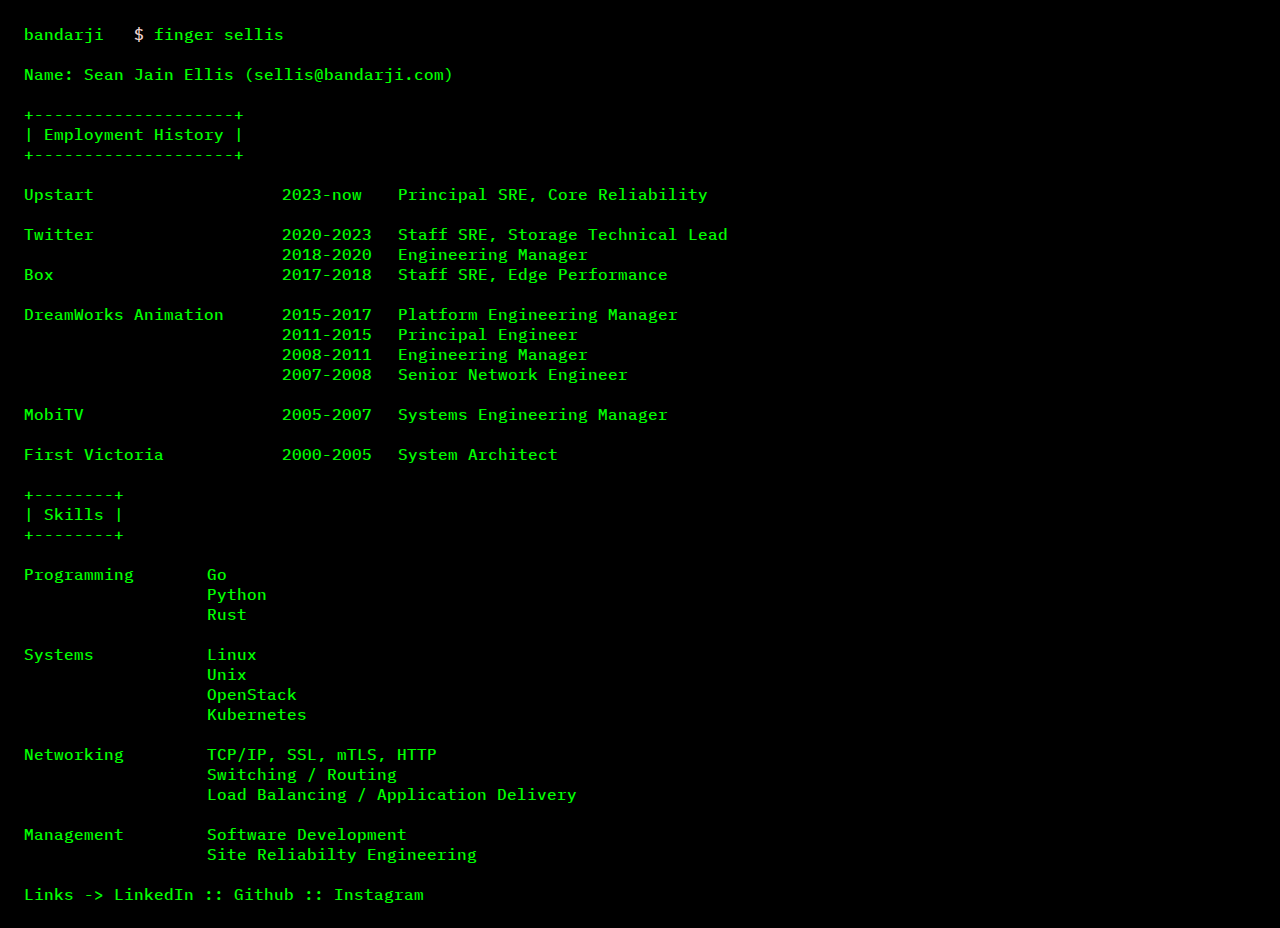
<file: html/index.html>
<!DOCTYPE html>
<html lang="en">
<head>
    <meta charset="UTF-8">
    <title>bandarji</title>
    <link rel="preconnect" href="https://fonts.googleapis.com">
    <link rel="preconnect" href="https://fonts.gstatic.com" crossorigin>
    <link href="https://fonts.googleapis.com/css2?family=JetBrains+Mono&family=Monofett&display=swap" rel="stylesheet">    
    <link rel="stylesheet" href="./main.css">
</head>
<style></style>
<body>
    <div class="typeme"><span class="text-secondary">bandarji </span><span class="text-background">~ </span><span class="cursor">$ </span>finger sellis</div>
       <section class="output">
        &nbsp;<br>
        Name: Sean Jain Ellis (sellis@bandarji.com)<br>
        <br>
        +--------------------+<br>
        | Employment History |<br>
        +--------------------+<br>
        &nbsp;<br>
        <table border="0" cellspacing="0" cellpadding="0" width="100%">
            <tr><td align="left" valign="top"><a class="linkedin" href="https://upstart.com/" alt="Upstart" target="_blank">Upstart</a></td><td align="left" valign="top">2023-now</td><td align="left" valign="top">Principal SRE, Core Reliability<br>&nbsp;</td></tr>
            <tr><td align="left" valign="top"><a class="linkedin" href="https://twitter.com/" alt="Twitter" target="_blank">Twitter</a></td><td align="left" valign="top">2020-2023</td><td align="left" valign="top">Staff SRE, Storage Technical Lead</td></tr>
            <tr><td align="left" valign="top"></td><td align="left" valign="top">2018-2020</td><td align="left" valign="top">Engineering Manager</td></tr>
            <tr><td align="left" valign="top"><a class="linkedin" href="https://box.com/" alt="Box" target="_blank">Box</a></td><td align="left" valign="top">2017-2018</td><td align="left" valign="top">Staff SRE, Edge Performance<br>&nbsp;</td></tr>
            <tr><td align="left" valign="top"><a class="linkedin" href="https://dreamworksanimation.com/" alt="DreamWorks Animation" target="_blank">DreamWorks Animation</a></td><td align="left" valign="top">2015-2017</td><td align="left" valign="top">Platform Engineering Manager</td></tr>
            <tr><td align="left" valign="top"></td><td align="left" valign="top">2011-2015</td><td align="left" valign="top">Principal Engineer</td></tr>
            <tr><td align="left" valign="top"></td><td align="left" valign="top">2008-2011</td><td align="left" valign="top">Engineering Manager</td></tr>
            <tr><td align="left" valign="top"></td><td align="left" valign="top">2007-2008</td><td align="left" valign="top">Senior Network Engineer<br>&nbsp;</td></tr>
            <tr><td align="left" valign="top">MobiTV</td><td align="left" valign="top">2005-2007</td><td align="left" valign="top">Systems Engineering Manager<br>&nbsp;</td></tr>
            <tr><td align="left" valign="top"><a class="linkedin" href="https://www.prosperitybankusa.com/" alt="First Victoria National Bank" target="_blank">First Victoria</a></td><td align="left" valign="top">2000-2005</td><td align="left" valign="top">System Architect</td></tr>
        </table>
        <br>
        +--------+<br>
        | Skills |<br>
        +--------+<br>
        &nbsp;<br>
        <table border="0" cellspacing="0" cellpadding="0" width="100%">
            <tr>
                <td align="left" valign="top">Programming</td>
                <td align="left" valign="top">Go<br>Python<br>Rust<br>&nbsp;<br></td>
            </tr>
            <tr>
                <td align="left" valign="top">Systems</td>
                <td align="left" valign="top">Linux<br>Unix<br>OpenStack<br>Kubernetes<br>&nbsp;<br></td>
            </tr>
            <tr>
                <td align="left" valign="top">Networking</td>
                <td align="left" valign="top">TCP/IP, SSL, mTLS, HTTP<br>Switching / Routing<br>Load Balancing / Application Delivery<br>&nbsp;<br></td>
            </tr>
            <tr>
                <td align="left" valign="top">Management</td>
                <td align="left" valign="top">Software Development<br>Site Reliabilty Engineering<br>&nbsp;<br></td>
            </tr>
        </table>
<footer>
    Links -> <a class="linkedin" href="https://linkedin.com/in/bandarji" alt="Linkedin Profile" target="_blank">LinkedIn</a> :: <a class="linkedin" href="https://github.com/bandarji" alt="Github" target="_blank">Github</a> :: <a class="linkedin" href="https://instagram.com/bandarji" alt="Instagram" target="_blank">Instagram</a>
</footer>
</body>
</html>
</file>
<file: html/main.css>
/* Frappe Theme
 *
 * text: #c6d0f5
 * text-secondary: #8CAAEE
 * text-background: #B5BFE2
 * prompt: #EA999C
 * URLs: #f2d5cf
 * selection: #626880
 * active border: #babbf1
 * background: #303446
 * */
 @import url('https://fonts.googleapis.com/css2?family=IBM+Plex+Mono:ital,wght@0,400;0,500;0,700;1,400&display=swap');

 * {
   background: #000000;
   font-family: 'IBM Plex Mono', monospace;
   font-size: 16px;
   font-weight: 500;
   color: #00ff00;
 }
 
 body {
   min-height: 95vh;
   padding: 1rem;
   display: flex;
   flex-direction: column;
   font-size: 1rem;
 }
 
 h3 {
   display: inline-block;
   font-size: inherit;
   padding: 0 0.5em;
   margin-bottom: 0;
   background-color: #000000;
   color: #00ff00;
 }
 
 a {
   color: #00ff00;
   text-decoration: none;
 }
 
 footer {
   color: #00ff00;
   margin-top: auto;
 }
 
 .text-background {
   color:#000000;
 }
 
 .text-secondary {
   color:#00ff00;
 }
 
 .linkedin:hover {
   color: #ffffff;
 }
 
 .youtube:hover {
   color: #ff0000;
 }
 
 .twitter:hover {
   color: #1a8cd8;
 }
 
 .instagram:hover {
   color: #f5006f;
 }
 
 .github:hover {
   color: #a6d189;
 }
 
 .charm:hover {
   color: #ff6dff;
 }
 
 .cursor {
   color: #f2d5cf;
 }
 
 .output {
   width: 100%;
   max-width: 80ch;
   animation: fade 5s;
 }
 
 .typeme {
   width: 70ch;
   animation: typing 2s steps(25), blink .5s step-end infinite alternate;
   white-space: nowrap;
   overflow: hidden;
   /* border-right: 10px solid #f2d5cf; */
 }
 
 /* animation */
 
 @keyframes fade {
   0% { opacity: 0}
   50% { opacity: 0; }
   100% { opacity: 1; }
 }
 
 @keyframes typing {
   0% { width: 0; }
   100% { width: 30ch; }
 }
     
 @keyframes blink {
   50% { border-color: transparent;}
 }
 
 /* dynamic resizing */
 @media (min-width:600px) {
   body {
     font-size: 1.25rem;
   }
 }
</file>
